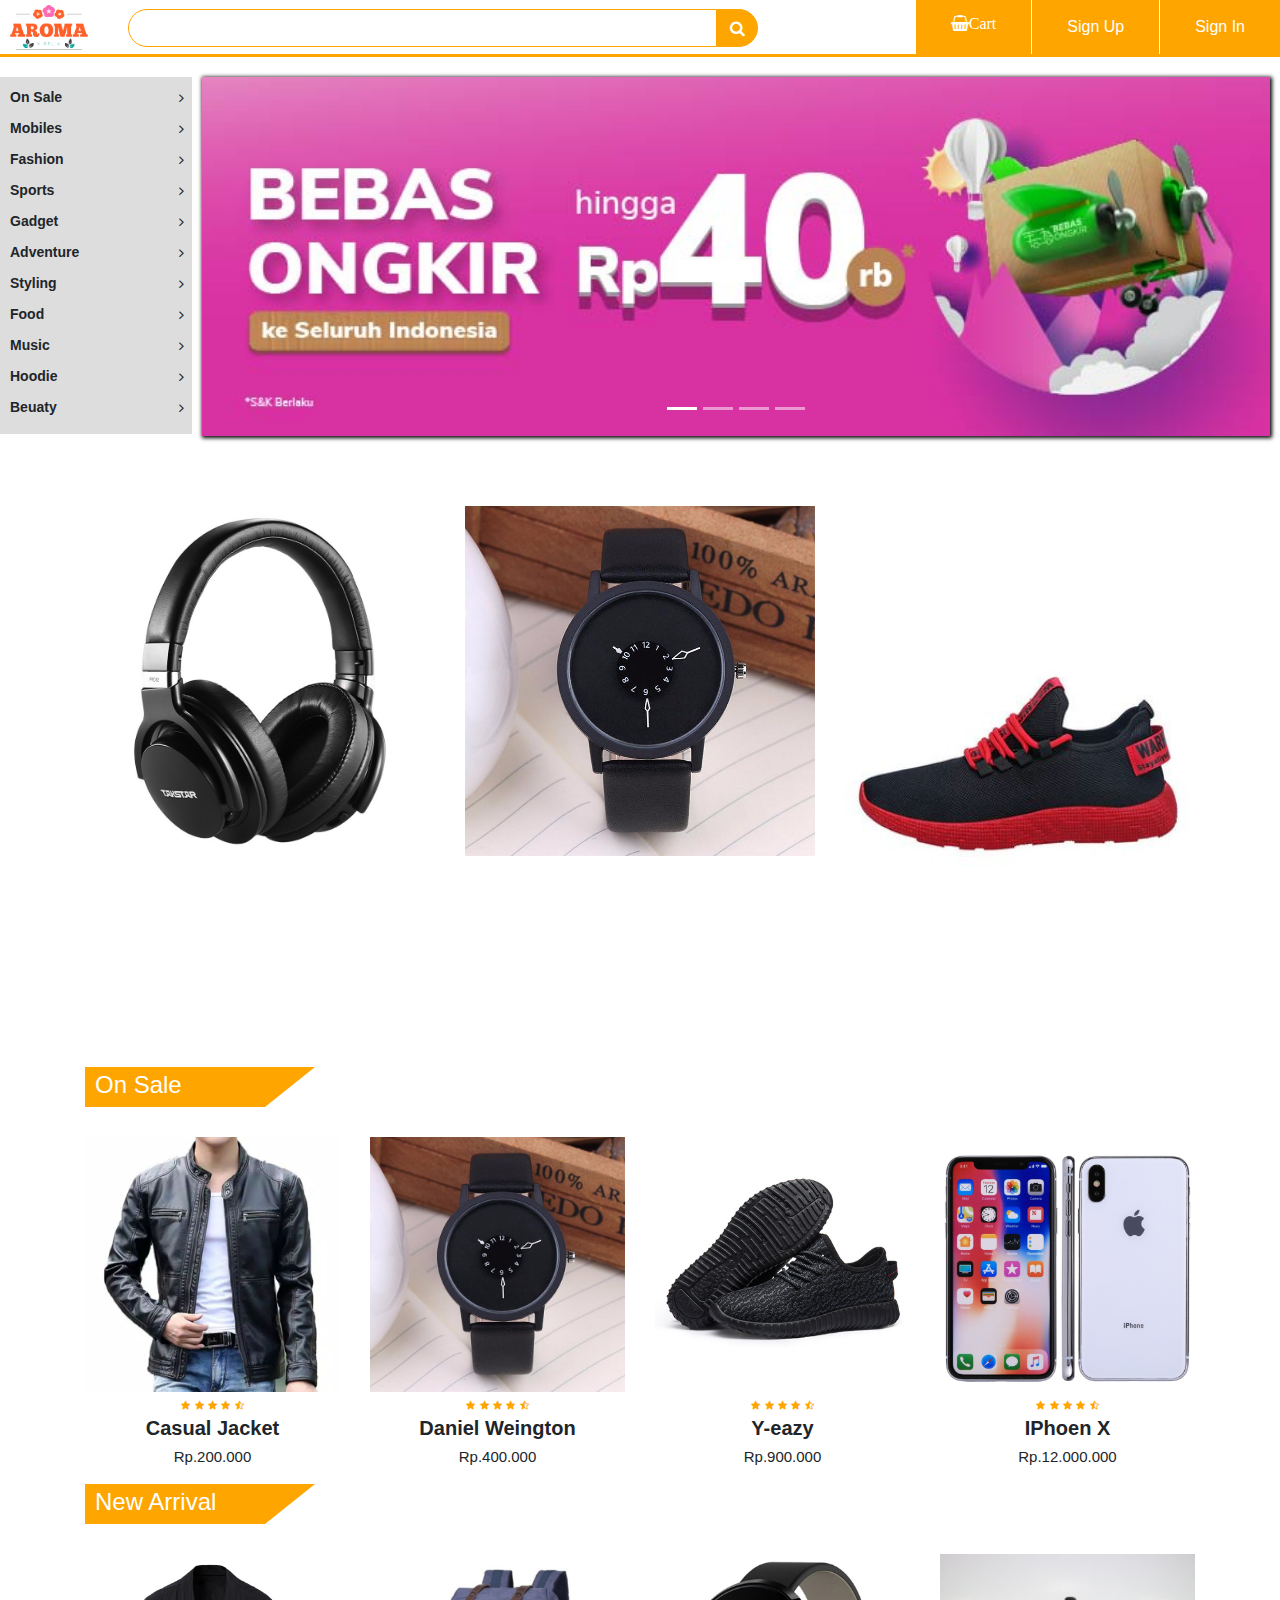
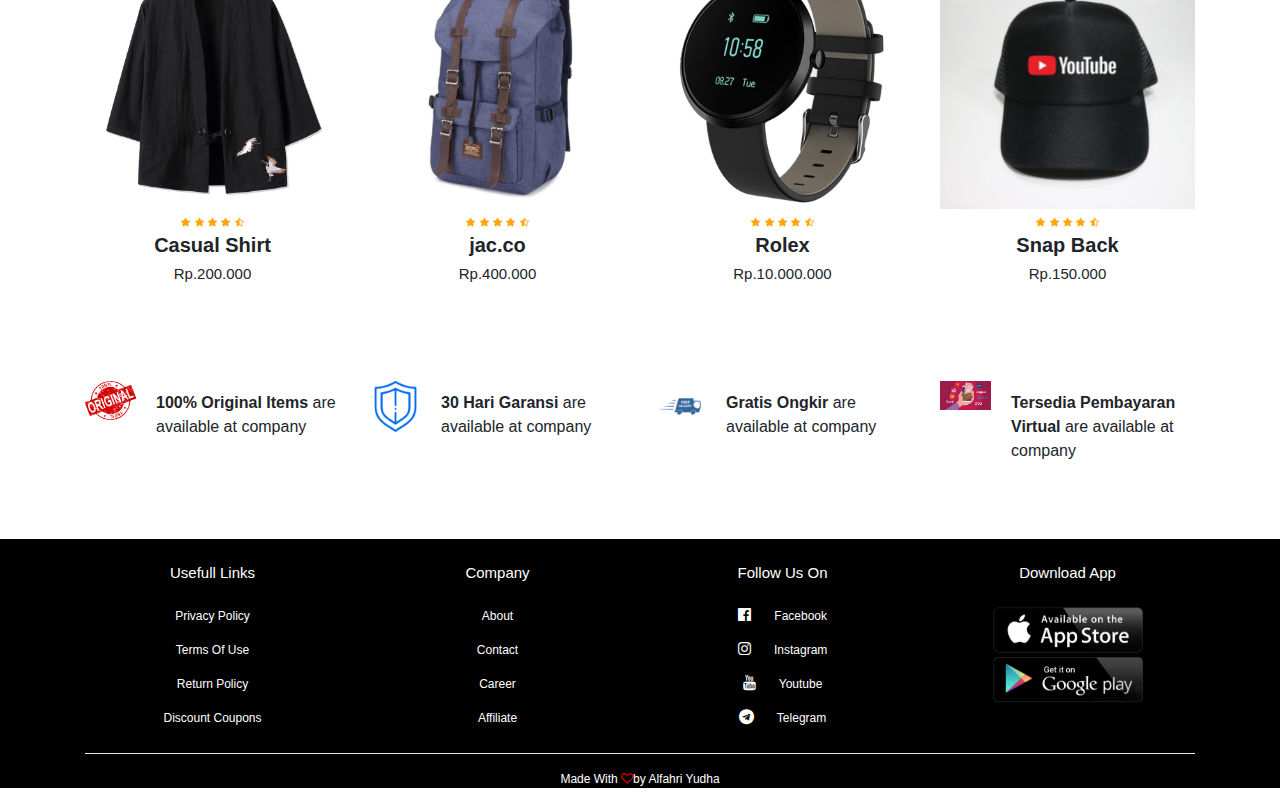
<file: IKOMAS/index.html>
<!DOCTYPE html>
<html>
    <head>
         <meta charset="UTF-8">
         <title>E-Commerce Website</title>
         <!----Boostrap---->
         <link rel="stylesheet" href="style.css">
         <!-- CSS only -->
         <link rel="stylesheet" href="https://stackpath.bootstrapcdn.com/bootstrap/4.5.2/css/bootstrap.min.css">
         <link rel="stylesheet" href="https://stackpath.bootstrapcdn.com/font-awesome/4.7.0/css/font-awesome.min.css">
         <!-- JS, Popper.js, and jQuery -->
         <script src="https://code.jquery.com/jquery-3.5.1.slim.min.js"></script>
         <script src="https://stackpath.bootstrapcdn.com/bootstrap/4.5.2/js/bootstrap.min.js"></script> 
    </head>
    <body>
         <div class="top-nav-bar">
             <div class="search-box">
                 <i class="fa fa-bars" id="menu-btn" onclick="openmenu()"></i>
                 <i class="fa fa-times" id="close-btn" onclick="closemenu()"></i>
                 <img src="img 2/logo.png" class="logo">
                 <input type="text" class="form-control">
                 <span class="input-group-text"><i class="fa fa-search"></i></span>
             </div>
             <div class="menu-bar">
                 <ul>
                     <li class="fa fa-shopping-basket">Cart</li>
                     <li>Sign Up</li>
                     <li>Sign In</li>
                 </ul>
             </div>
         </div>
         <section class="header">
             <div class="side-menu" id="side-menu">
                 <ul>
                     <li>On Sale <i class="fa fa-angle-right"></i>
                        <ul>
                            <li>Sub Menu-1</li>
                            <li>Sub Menu-1</li>
                            <li>Sub Menu-1</li>
                            <li>Sub Menu-1</li>
                        </ul>

                     </li>
                     <li>Mobiles <i class="fa fa-angle-right"></i>
                        <ul>
                            <li>Sub Menu-2</li>
                            <li>Sub Menu-2</li>
                            <li>Sub Menu-2</li>
                            <li>Sub Menu-2</li>
                        </ul>

                     </li>
                     <li>Fashion <i class="fa fa-angle-right"></i>
                        <ul>
                            <li>Sub Menu-3</li>
                            <li>Sub Menu-3</li>
                            <li>Sub Menu-3</li>
                            <li>Sub Menu-3</li>
                        </ul>

                     </li>
                     <li>Sports <i class="fa fa-angle-right"></i>
                        <ul>
                            <li>Sub Menu-4</li>
                            <li>Sub Menu-4</li>
                            <li>Sub Menu-4</li>
                            <li>Sub Menu-4</li>
                        </ul>

                     </li>
                     <li>Gadget <i class="fa fa-angle-right"></i>
                        <ul>
                            <li>Sub Menu-5</li>
                            <li>Sub Menu-5</li>
                            <li>Sub Menu-5</li>
                            <li>Sub Menu-5</li>
                        </ul>

                     </li>
                     <li>Adventure <i class="fa fa-angle-right"></i>
                        <ul>
                            <li>Sub Menu-6</li>
                            <li>Sub Menu-6</li>
                            <li>Sub Menu-6</li>
                            <li>Sub Menu-6</li>
                        </ul>

                     </li>
                     <li>Styling <i class="fa fa-angle-right"></i>
                        <ul>
                            <li>Sub Menu-7</li>
                            <li>Sub Menu-7</li>
                            <li>Sub Menu-7</li>
                            <li>Sub Menu-7</li>
                        </ul>

                     </li>
                     <li>Food <i class="fa fa-angle-right"></i>
                        <ul>
                            <li>Sub Menu-8</li>
                            <li>Sub Menu-8</li>
                            <li>Sub Menu-8</li>
                            <li>Sub Menu-8</li>
                        </ul>

                     </li>
                     <li>Music <i class="fa fa-angle-right"></i>
                        <ul>
                            <li>Sub Menu-9</li>
                            <li>Sub Menu-9</li>
                            <li>Sub Menu-9</li>
                            <li>Sub Menu-9</li>
                        </ul>

                     </li>
                     <li>Hoodie <i class="fa fa-angle-right"></i>
                        <ul>
                            <li>Sub Menu-10</li>
                            <li>Sub Menu-10</li>
                            <li>Sub Menu-10</li>
                            <li>Sub Menu-10</li>
                        </ul>

                     </li>
                     <li>Beuaty <i class="fa fa-angle-right"></i>
                        <ul>
                            <li>Sub Menu-11</li>
                            <li>Sub Menu-11</li>
                            <li>Sub Menu-11</li>
                            <li>Sub Menu-11</li>
                        </ul>

                     </li>
                     
                 </ul>
              
             </div>
             <div class="slider">
                <div id="slider" class="carousel slide carousel-fade" data-ride="carousel">
                    <div class="carousel-inner">
                      <div class="carousel-item active">
                        <img src="img 2/banner1.jpg" class="d-block w-100">
                      </div>
                      <div class="carousel-item">
                        <img src="img 2/banner2.jpg" class="d-block w-100">
                      </div>
                      <div class="carousel-item">
                        <img src="img 2/banner3.jpg" class="d-block w-100">
                      </div>
                      <div class="carousel-item">
                        <img src="img 2/banner4.jpg" class="d-block w-100">
                      </div>
                    </div>
                    <ol class="carousel-indicators">
                        <li data-target="#slider" data-slide-to="0" class="active"></li>
                        <li data-target="#slider" data-slide-to="1"></li>
                        <li data-target="#slider" data-slide-to="2"></li>
                        <li data-target="#slider" data-slide-to="3"></li>
                      </ol>
                </div>
             </div>
        </section>

        <section class="featured-categories">
            <div class="container">
                <div class="row">
                    <div class="col-md-4">
                        <img src="img 2/head1.jpg">

                    </div>
                    <div class="col-md-4">
                        <img src="img 2/jam1.jpg">

                    </div>
                    <div class="col-md-4">
                        <img src="img 2/merah.jpg">

                    </div>

                </div>

            </div>

        </section>
        <section class="on-sale">
            <div class="container">
                <div class="title-box">
                    <h2>On Sale</h2>

                </div>
                <div class="row">
                    <div class="col-md-3">
                        <div class="product-top">
                            <a href="product.html"><img src="img 2/Jaketkul.jpg"></a>
                            <div class="overlay-right">
                                <button type="button" class="btn btn-secondary" title="Quick Shop">
                                    <i class="fa fa-eye"></i>

                                </button>
                                <button type="button" class="btn btn-secondary" title="Add to Wishlist">
                                    <i class="fa fa-heart-o"></i>

                                </button>
                                <button type="button" class="btn btn-secondary" title="Add to Cart">
                                    <i class="fa fa-shopping-cart"></i>

                                </button>

                            </div>

                        </div>

                        <div class="product-bottom text-center">
                            <i class="fa fa-star"></i>
                            <i class="fa fa-star"></i>
                            <i class="fa fa-star"></i>
                            <i class="fa fa-star"></i>
                            <i class="fa fa-star-half-o"></i>
                            <h3>Casual Jacket</h3>
                            <h5>Rp.200.000</h5>

                        </div>

                    </div>
                    <div class="col-md-3">
                        <div class="product-top">
                            <a href="product.html"><img src="img 2/jam1.jpg"></a>
                            <div class="overlay-right">
                                <button type="button" class="btn btn-secondary" title="Quick Shop">
                                    <i class="fa fa-eye"></i>

                                </button>
                                <button type="button" class="btn btn-secondary" title="Add to Wishlist">
                                    <i class="fa fa-heart-o"></i>

                                </button>
                                <button type="button" class="btn btn-secondary" title="Add to Cart">
                                    <i class="fa fa-shopping-cart"></i>

                                </button>

                            </div>

                        </div>

                        <div class="product-bottom text-center">
                            <i class="fa fa-star"></i>
                            <i class="fa fa-star"></i>
                            <i class="fa fa-star"></i>
                            <i class="fa fa-star"></i>
                            <i class="fa fa-star-half-o"></i>
                            <h3>Daniel Weington</h3>
                            <h5>Rp.400.000</h5>

                        </div>

                    </div>
                    <div class="col-md-3">
                        <div class="product-top">
                            <a href="product.html"><img src="img 2/shoes.jpg"></a>
                            <div class="overlay-right">
                                <button type="button" class="btn btn-secondary" title="Quick Shop">
                                    <i class="fa fa-eye"></i>

                                </button>
                                <button type="button" class="btn btn-secondary" title="Add to Wishlist">
                                    <i class="fa fa-heart-o"></i>

                                </button>
                                <button type="button" class="btn btn-secondary" title="Add to Cart">
                                    <i class="fa fa-shopping-cart"></i>

                                </button>

                            </div>

                        </div>

                        <div class="product-bottom text-center">
                            <i class="fa fa-star"></i>
                            <i class="fa fa-star"></i>
                            <i class="fa fa-star"></i>
                            <i class="fa fa-star"></i>
                            <i class="fa fa-star-half-o"></i>
                            <h3>Y-eazy</h3>
                            <h5>Rp.900.000</h5>

                        </div>

                    </div>
                    <div class="col-md-3">
                        <div class="product-top">
                            <a href="product.html"><img src="img 2/apple.jpeg"></a>
                            <div class="overlay-right">
                                <button type="button" class="btn btn-secondary" title="Quick Shop">
                                    <i class="fa fa-eye"></i>

                                </button>
                                <button type="button" class="btn btn-secondary" title="Add to Wishlist">
                                    <i class="fa fa-heart-o"></i>

                                </button>
                                <button type="button" class="btn btn-secondary" title="Add to Cart">
                                    <i class="fa fa-shopping-cart"></i>

                                </button>

                            </div>

                        </div>

                        <div class="product-bottom text-center">
                            <i class="fa fa-star"></i>
                            <i class="fa fa-star"></i>
                            <i class="fa fa-star"></i>
                            <i class="fa fa-star"></i>
                            <i class="fa fa-star-half-o"></i>
                            <h3>IPhoen X</h3>
                            <h5>Rp.12.000.000</h5>

                        </div>

                    </div>



                </div>


            </div>

        </section>

        <section class="new-products">
            <div class="container">
                <div class="title-box">
                    <h2>New Arrival</h2>

                </div>
                <div class="row">
                    <div class="col-md-3">
                        <div class="product-top">
                            <img src="img 2/kimono.jpeg"></a>
                            <div class="overlay-right">
                                <button type="button" class="btn btn-secondary" title="Quick Shop">
                                    <i class="fa fa-eye"></i>

                                </button>
                                <button type="button" class="btn btn-secondary" title="Add to Wishlist">
                                    <i class="fa fa-heart-o"></i>

                                </button>
                                <button type="button" class="btn btn-secondary" title="Add to Cart">
                                    <i class="fa fa-shopping-cart"></i>

                                </button>

                            </div>

                        </div>

                        <div class="product-bottom text-center">
                            <i class="fa fa-star"></i>
                            <i class="fa fa-star"></i>
                            <i class="fa fa-star"></i>
                            <i class="fa fa-star"></i>
                            <i class="fa fa-star-half-o"></i>
                            <h3>Casual Shirt</h3>
                            <h5>Rp.200.000</h5>

                        </div>

                    </div>
                    <div class="col-md-3">
                        <div class="product-top">
                            <img src="img 2/tas.jpg"></a>
                            <div class="overlay-right">
                                <button type="button" class="btn btn-secondary" title="Quick Shop">
                                    <i class="fa fa-eye"></i>

                                </button>
                                <button type="button" class="btn btn-secondary" title="Add to Wishlist">
                                    <i class="fa fa-heart-o"></i>

                                </button>
                                <button type="button" class="btn btn-secondary" title="Add to Cart">
                                    <i class="fa fa-shopping-cart"></i>

                                </button>

                            </div>

                        </div>

                        <div class="product-bottom text-center">
                            <i class="fa fa-star"></i>
                            <i class="fa fa-star"></i>
                            <i class="fa fa-star"></i>
                            <i class="fa fa-star"></i>
                            <i class="fa fa-star-half-o"></i>
                            <h3>jac.co</h3>
                            <h5>Rp.400.000</h5>

                        </div>

                    </div>
                    <div class="col-md-3">
                        <div class="product-top">
                            <img src="img 2/smart.jpg"></a>
                            <div class="overlay-right">
                                <button type="button" class="btn btn-secondary" title="Quick Shop">
                                    <i class="fa fa-eye"></i>

                                </button>
                                <button type="button" class="btn btn-secondary" title="Add to Wishlist">
                                    <i class="fa fa-heart-o"></i>

                                </button>
                                <button type="button" class="btn btn-secondary" title="Add to Cart">
                                    <i class="fa fa-shopping-cart"></i>

                                </button>

                            </div>

                        </div>

                        <div class="product-bottom text-center">
                            <i class="fa fa-star"></i>
                            <i class="fa fa-star"></i>
                            <i class="fa fa-star"></i>
                            <i class="fa fa-star"></i>
                            <i class="fa fa-star-half-o"></i>
                            <h3>Rolex</h3>
                            <h5>Rp.10.000.000</h5>

                        </div>

                    </div>
                    <div class="col-md-3">
                        <div class="product-top">
                            <img src="img 2/topi1.jpeg"></a>
                            <div class="overlay-right">
                                <button type="button" class="btn btn-secondary" title="Quick Shop">
                                    <i class="fa fa-eye"></i>

                                </button>
                                <button type="button" class="btn btn-secondary" title="Add to Wishlist">
                                    <i class="fa fa-heart-o"></i>

                                </button>
                                <button type="button" class="btn btn-secondary" title="Add to Cart">
                                    <i class="fa fa-shopping-cart"></i>

                                </button>

                            </div>

                        </div>

                        <div class="product-bottom text-center">
                            <i class="fa fa-star"></i>
                            <i class="fa fa-star"></i>
                            <i class="fa fa-star"></i>
                            <i class="fa fa-star"></i>
                            <i class="fa fa-star-half-o"></i>
                            <h3>Snap Back</h3>
                            <h5>Rp.150.000</h5>

                        </div>

                    </div>



                </div>


            </div>

        </section>

        <section class="website-features">
            <div class="container">
                <div class="row">
                    <div class="col-md-3 feature-box">
                        <img src="img 2/ori.png">
                        <div class="feature-text">
                            <p><b>100% Original Items </b>are available at company</p>

                        </div>

                    </div>
                    <div class="col-md-3 feature-box">
                        <img src="img 2/garansi.png">
                        <div class="feature-text">
                            <p><b>30 Hari Garansi </b>are available at company</p>

                        </div>

                    </div>
                    <div class="col-md-3 feature-box">
                        <img src="img 2/free.png">
                        <div class="feature-text">
                            <p><b>Gratis Ongkir </b>are available at company</p>

                        </div>

                    </div>
                    <div class="col-md-3 feature-box">
                        <img src="img 2/emon.jpeg">
                        <div class="feature-text">
                            <p><b>Tersedia Pembayaran Virtual </b>are available at company</p>

                        </div>

                    </div>




                </div>

            </div>
        </section>

        <section class="footer">
            <div class="container text-center">
                <div class="row">
                    <div class="col-md-3">
                        <h1>Usefull Links</h1>
                        <p>Privacy Policy</p>
                        <p>Terms Of Use</p>
                        <p>Return Policy</p>
                        <p>Discount Coupons</p>

                    </div>
                    <div class="col-md-3">
                        <h1>Company</h1>
                        <p>About</p>
                        <p>Contact</p>
                        <p>Career</p>
                        <p>Affiliate</p>

                    </div>
                    <div class="col-md-3">
                        <h1>Follow Us On</h1>
                        <p><i class="fa fa-facebook-official"></i> Facebook</p>
                        <p><i class="fa fa-instagram"></i> Instagram</p>
                        <p><i class="fa fa-youtube"></i> Youtube</p>
                        <p><i class="fa fa-telegram"></i> Telegram</p>

                    </div>
                    <div class="col-md-3 footer-image">
                        <h1>Download App</h1>
                        <img src="img 2/vb.png">

                    </div>

                </div>
                <hr>
                <p class="copyright">Made With <i class="fa fa-heart-o"></i>by Alfahri Yudha</p>

            </div>

        </section>
        <script>
            function openmenu(){
                document.getElementById("side-menu").style.display="block";
                document.getElementById("menu-btn").style.display="none";
                document.getElementById("close-btn").style.display="block";
            }

            function closemenu(){
                document.getElementById("side-menu").style.display="none";
                document.getElementById("menu-btn").style.display="block";
                document.getElementById("close-btn").style.display="none";
            }
        </script>
    </body>
</html>
</file>
<file: IKOMAS/style.css>
*{
    margin: 0;
    padding: 0;
}

body{
    background-color: #ffff;
    font-family: sans-serif;
}
.top-nav-bar{
    height: 57px;
    top: 0;
    position: sticky;
    background: #ffff;
    margin-bottom: 20px;
    border-bottom: 3px solid orange;
    z-index: 2;
}
.logo{
    height: 45px;
    margin: 5px 10px;
}
.form-control{
    margin-top: 9px;
    margin-left: 30px;
    border: 1px solid orange !important;
    border-top-left-radius: 20px !important;
    border-bottom-left-radius: 20px !important;
    border-top-right-radius: 0 !important;
    border-bottom-right-radius: 0 !important;
    box-shadow: none !important;
}
.input-group-text{
    background: orange !important;
    border: 1px solid orange !important;
    margin: 8.5px 10px 3px 0 !important;
    border-top-left-radius: 0px !important;
    border-bottom-left-radius: 0px !important;
    border-top-right-radius: 20px !important;
    border-bottom-right-radius: 20px !important;
    cursor: pointer;
}
.fa-search{
    color: #ffff;
}
.search-box{
    display: inline-flex;
    width: 60%;
    height: 50px;
}
.menu-bar{
    width: 40%;
    height: 57px;
    float: right;
}
.menu-bar ul{
    display: inline-flex;
    float: right;
}
.menu-bar ul li{
    border-left: 1px solid #ffff;
    list-style-type: none;
    padding: 15px 35px;
    text-align: center;
    background-color: orange;
    cursor: pointer;
    color: #ffff;
}
@media only screen and (max-width : 980px){
    .top-nav-bar{
        height: 118px;
        border-bottom: 0;
    }
    .search-box{
        width: 100%;
    }
    .menu-bar{
        width: 100%;
    }
    .menu-bar ul{
        margin: 10px 0;
        width: 100%;
    }
    .menu-bar ul li{
        height: 57px;
        width: 100%;
    }
}
.side-menu{
    height: 79%;
    width: 15%;
    font-size: 14px;
    float: left;
    z-index: 2;
    background-color: #ddd;
}
.side-menu ul{
    margin-left: 10px;
}
.side-menu ul li{
    list-style-type: none;
    font-weight: bold;
    margin-top: 10px;
    cursor: pointer;
}
.side-menu ul li:hover{
    color: orange;
}
.side-menu ul li ul{
    display: none;
    z-index: 10;
    top: 77px;
}
.side-menu ul li:hover ul{
    display: block;
    height: 400px;
    margin-left: 14%;
    padding: 0 100px 10px 10px;
    position: fixed;
    background: #ececec;
    box-shadow: 1px 1px 4px 1px rgba(0, 0, 0.5);
}
.fa-angle-right{
    margin-top: 4px;
    margin-right: 8px;
    float: right;
}
#menu-btn, #close-btn{
    font-size: 30px;
    margin: 10px;
    color: orange;
    display: none;
}

@media only screen and (max-width : 980px){
    .side-menu{
        width: 34%;
        z-index: 20;
        top: 133px;
        position: fixed;
        font-size: 12px;
        display: none;
    }
    .side-menu ul li ul{
        top: 133px;
    }
    .side-menu ul li:hover ul{
        margin-left: 31%;
    }
    #menu-btn{
        display: block;
    }

}
.slider{
    width: 85%;
    margin-left: 15%;
    padding: 0 10px;
}
.carousel{
    box-shadow: 1px 1px 4px 1px rgba(0, 0, 0.5);
}
.carousel-indikators{
    z-index: 1 !important;
}
@media only screen and (max-width : 980px){
    .slider{
        width: 100%;
        margin-left: 0;
    }
}

.featured-categories{
    margin: 50px 0;
}

.featured-categories img{
    width: 100%;
    padding: 20px 0;
    transition: 1s;
    cursor: pointer;
}

.featured-categories img:hover{
    transform: scale(1.1);
}
.title-box{
    background: orange;
    color: #fff;
    width: 180px;
    padding: 4px 10px;
    height: 40px;
    margin-bottom: 30px;
    display: inline-flex;
}
.title-box h2{
    font-size: 24px;
}
.title-box::after{
    content: '';
    border-top: 40px solid orange;
    border-right: 50px solid transparent;
    position: absolute;
    display: flex;
    margin-top: -4px;
    margin-left: 170px;
}

.product-top img{
    width: 100%;
}
.overlay-right{
    display: block;
    opacity: 0;
    position: absolute;
    top: 10%;
    margin-left: 0;
    width: 70px;
}

.overlay-right .fa{
    cursor: pointer;
    background-color: #fff;
    color: #000;
    height: 35px;
    width: 35px;
    font-size: 20px;
    padding: 7px;
    margin-top: 5%;
    margin-bottom: 5%;
}

.overlay-right .btn-secondary{
    background: none !important;
    border: none !important;
    box-shadow: none !important;
}
.product-top:hover .overlay-right{
    opacity: 1;
    margin-left: 5%;
    transition: 0.5s;
}

.product-bottom .fa{
    color: orange;
    font-size: 10px;
}

.product-bottom h3{
    font-size: 20px;
    font-weight: bold;
}
.product-bottom h5{
    font-size: 15px;
    padding-bottom: 10px;
}


.website-features{
    margin: 60px 0;
}
.website-features img{
    width: 20%;
}
.feature-text{
    margin-top: 10px;
    float: right;
    width: 80%;
    padding-left: 20px;
}
.feature-box{
    padding-top: 20px;
}
.footer{
    margin-top: 50px;
    background: #000;
    color: #fff;
}
.footer h1{
    font-size: 15px;
    margin: 25px 0;
}
.footer p{
    font-size: 12px;
}
.footer-image img{
    width: 150px;
}
.copyirght{
    margin-bottom: -80px;
    text-align: center;
    font-size: 15px;
    padding-bottom: 20px;
}
.fa-heart-o{
    color: red;
    font-size: 15px;
}
.footer hr{
    margin-top: 10px;
    background-color: #fff;
}
.footer .row .fa{
    padding-right: 20px;
    font-size: 15px;
}

.single-product{
    margin-top: 70px;
}
.new-arrival{
    background: green;
    width: 50px;
    color: #fff;
    font-size: 12px;
    font-weight: bold;
    margin-top: 20px;
}
.col-md-7 h2{
    color: #555;
}
.single-product .fa{
    color: orange;
}
.single-product .price{
    color: orange;
    font-size: 26px;
    font-weight: bold;
    padding-top: 20px;
}
.single-product input{
    border: 1px solid #ccc;
    font-weight: bold;
    height: 33px;
    text-align: center;
    width: 30px;
}
.single-product .btn-primary{
    background: orange;
    color: #fff;
    font-size: 15px;
    margin-left: 20px;
    border: none;
    box-shadow: none !important;
}
.product-description h6{
    margin-top: 50px;
    color: orange;
}
.product-description p{
    margin-top: 30px;
}
.product-description hr{
    margin-bottom: 50px;
}
</file>
